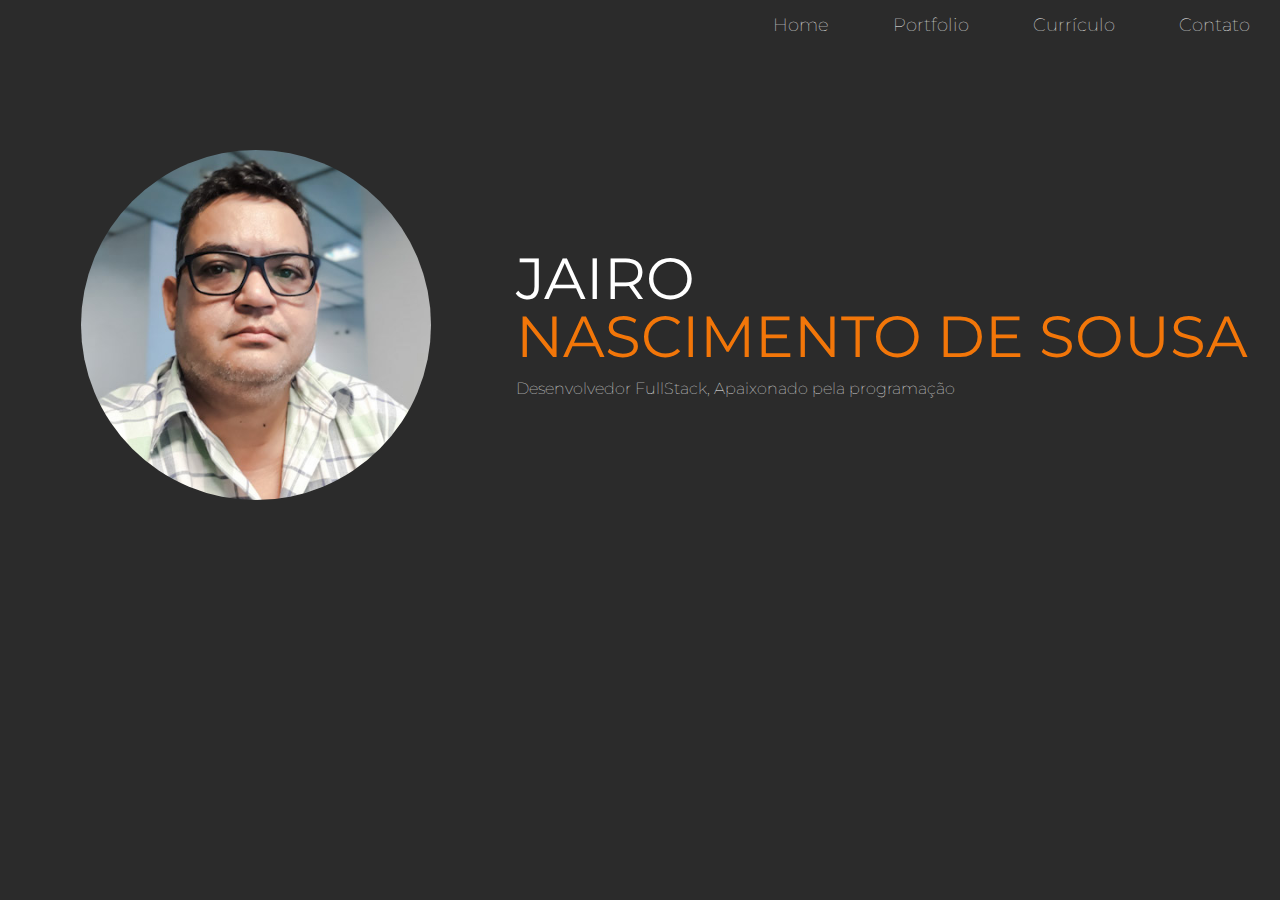
<file: index.html>
<!DOCTYPE html>

<html>

<head>
	<title>Jairo Nascimento - Portfolio Online</title>

	<meta charset="utf-8">
	<link rel="stylesheet" href="css/styles.css">
	<link rel="stylesheet" href="css/styles-resp.css">
	<link href="https://fonts.googleapis.com/css?family=PT+Sans&display=swap" rel="stylesheet">

</head>


<body>

	<div class="navigation">
		<ul>
			<li><a href="index.html">Home</a></li>
			<li><a href="portifolio.html">Portfolio</a></li>
			<li><a href="curriculo.html">Currículo</a></li>
			<li><a href="contato.html">Contato</a></li>
			<li class="threeline-icon">&#9776;</li>
		</ul>
	</div>

	<div class="capa">
		<div class="profile-pic">
			<img src="img/Jairo_4x4.jpg" alt="Foto de Jairo Nascimento">
		</div>

		<div class="profile-title">
			<h1>Jairo <span>Nascimento de Sousa</span></h1>
			<h2>Desenvolvedor FullStack, Apaixonado pela programação</h2>
		</div>
	</div>

</body>

</html>
</file>
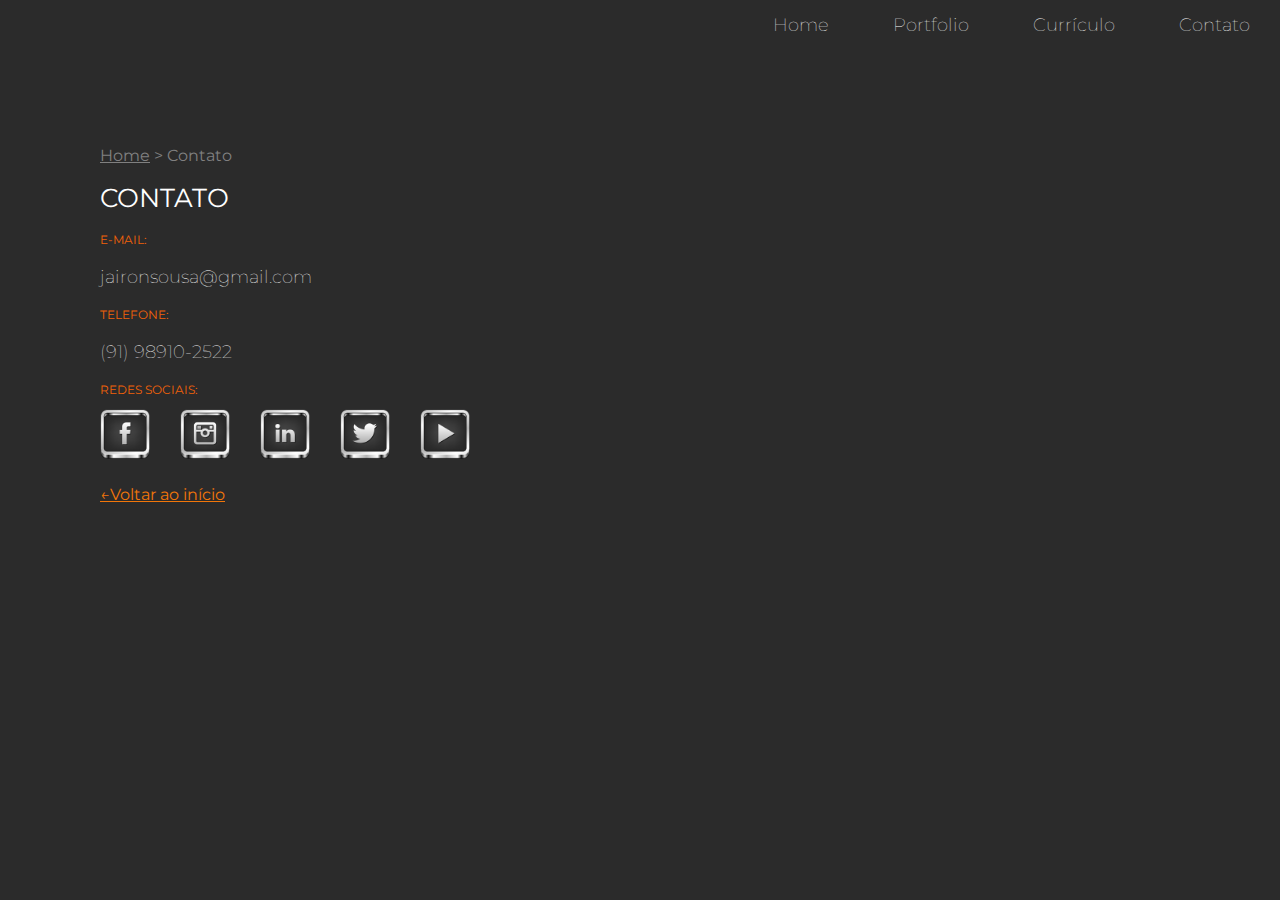
<file: contato.html>
<!DOCTYPE html>

<html>

<head>
	<title>Contato - Jairo Nascimento</title>

	<meta charset="utf-8">
	<link rel="stylesheet" href="css/styles.css">

</head>


<body>

	<div class="navigation">
		<ul>
			<li><a href="index.html">Home</a></li>
			<li><a href="portifolio.html">Portfolio</a></li>
			<li><a href="curriculo.html">Currículo</a></li>
			<li><a href="contato.html">Contato</a></li>
			<li class="threeline-icon">&#9776;</li>
		</ul>
	</div>

	<div class="main">


		<ul class="caminho">
			<li><a href="index.html">Home</a></li>
			<li>></li>
			<li>Contato</li>
		</ul>

		<h1>Contato</h1>


		<h3>E-mail:</h3>
		<p>jaironsousa@gmail.com</p>

		<h3>Telefone:</h3>
		<p>(91) 98910-2522</p>

		<h3>Redes Sociais:</h3>
		<a href="https://www.facebook.com/jaironsousa" target="_blank"><img class="social-img" src="icons/facebook.png" alt="link para facebook"></a>
		<a href="https://www.instagram.com/jnsousa/?hl=pt-br" target="_blank"><img class="social-img" src="icons/instagram.png" alt="link para histagram"></a>
		<a href="#" target="_blank"><img class="social-img" src="icons/linkedIn.png" alt="link para linkedIn"></a>
		<a href="#" target="_blank"><img class="social-img" src="icons/twitter.png" alt="link para twitter"></a>
		<a href="#" target="_blank"><img class="social-img" src="icons/youtube.png" alt="link para youtube"></a>

		<br><br><br><br>
		<a class="back-link" href="index.html">&larr;Voltar ao início</a>

	</div>



</body>

</html>
</file>
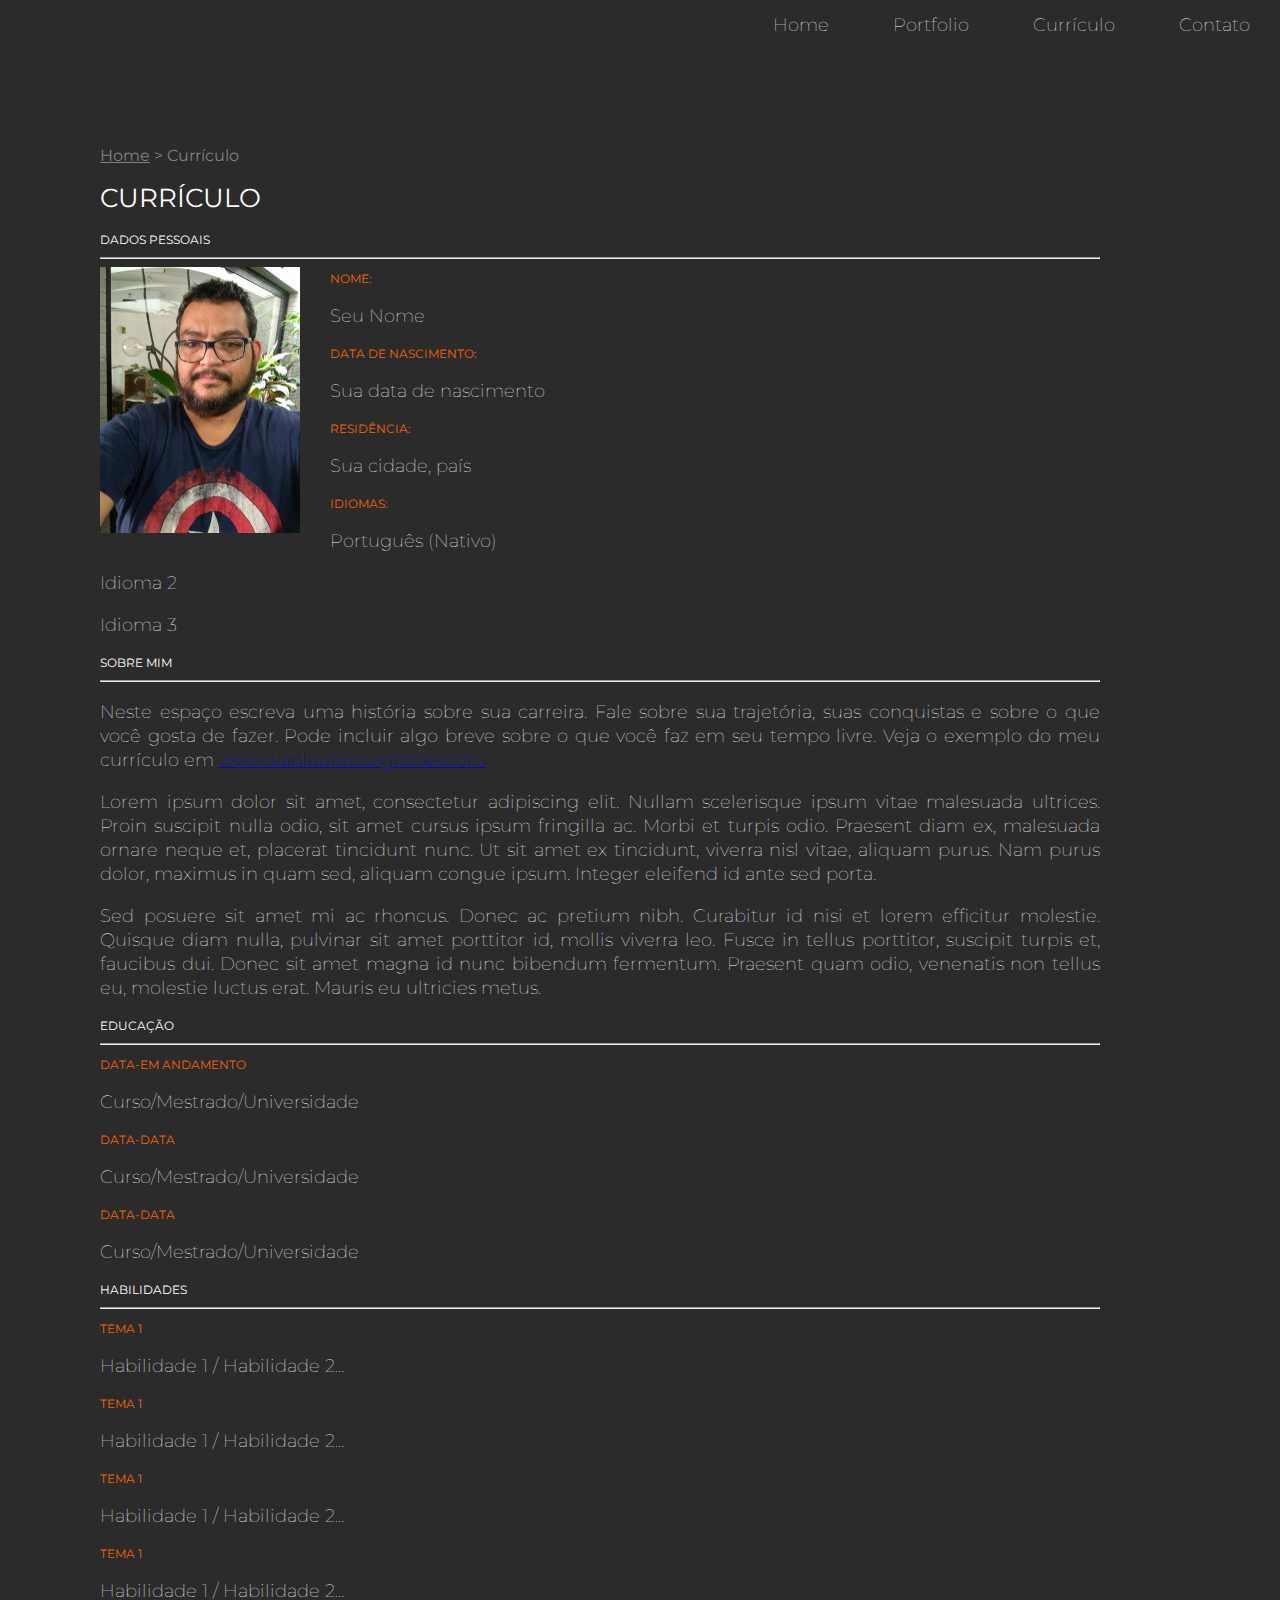
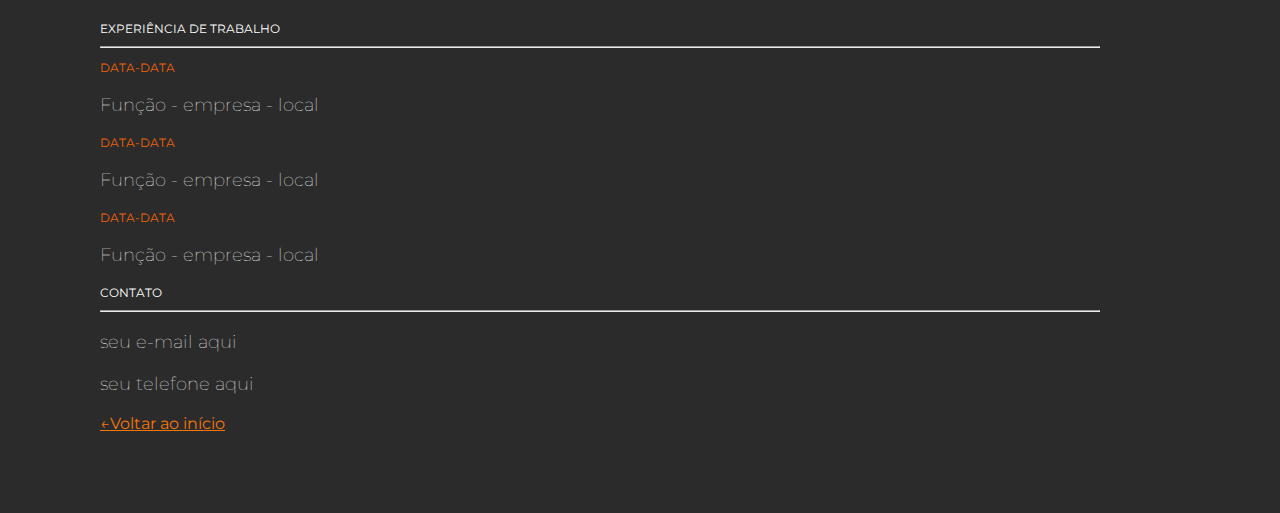
<file: curriculo.html>
<!DOCTYPE html>

<html>

<head>
	<title>Currículo - Seu Nome</title>

	<meta charset="utf-8">
	<link rel="stylesheet" href="css/styles.css">

</head>


<body>
	<div class="navigation">
		<ul>
			<li><a href="index.html">Home</a></li>
			<li><a href="portifolio.html">Portfolio</a></li>
			<li><a href="curriculo.html">Currículo</a></li>
			<li><a href="contato.html">Contato</a></li>
			<li class="threeline-icon">&#9776;</li>
		</ul>
	</div>

	<div class="main">


		<ul class="caminho">
			<li><a href="index.html">Home</a></li>
			<li>></li>
			<li>Currículo</li>
		</ul>

		<h1>Currículo</h1>


		<h2>Dados Pessoais</h2>
		<hr>

		<img class="cv-pic" src="img/jairo400x533.jpg" alt="Foto de Jairo Nascimento">
		
		<h3>Nome:</h3>

		<p>Seu Nome</p>

		<h3>Data de Nascimento:</h3>

		<p>Sua data de nascimento</p>

		<h3>Residência:</h3>

		<p>Sua cidade, país</p>

		<h3>Idiomas:</h3>

		<p>Português (Nativo)</p>
		<p>Idioma 2</p>
		<p>Idioma 3</p>


		<h2>Sobre Mim</h2>
		<hr>
		<p>Neste espaço escreva uma história sobre sua carreira. Fale sobre sua trajetória, suas conquistas e sobre o
			que você gosta de fazer. Pode incluir algo breve sobre o que você faz em seu tempo livre. Veja o exemplo do
			meu currículo em <a href="http://www.ivanlourencogomes.com" target="_blank">www.ivanlourencogomes.com</a>
		</p>

		<p>Lorem ipsum dolor sit amet, consectetur adipiscing elit. Nullam scelerisque ipsum vitae malesuada ultrices.
			Proin suscipit nulla odio, sit amet cursus ipsum fringilla ac. Morbi et turpis odio. Praesent diam ex,
			malesuada ornare neque et, placerat tincidunt nunc. Ut sit amet ex tincidunt, viverra nisl vitae, aliquam
			purus. Nam purus dolor, maximus in quam sed, aliquam congue ipsum. Integer eleifend id ante sed porta.</p>

		<p>Sed posuere sit amet mi ac rhoncus. Donec ac pretium nibh. Curabitur id nisi et lorem efficitur molestie.
			Quisque diam nulla, pulvinar sit amet porttitor id, mollis viverra leo. Fusce in tellus porttitor, suscipit
			turpis et, faucibus dui. Donec sit amet magna id nunc bibendum fermentum. Praesent quam odio, venenatis non
			tellus eu, molestie luctus erat. Mauris eu ultricies metus.</p>


		<h2>Educação</h2>
		<hr>
		<h3>data-Em andamento</h3>
		
		<p>Curso/Mestrado/Universidade</p>

		<h3>data-data</h3>

		<p>Curso/Mestrado/Universidade</p>

		<h3>data-data</h3>

		<p>Curso/Mestrado/Universidade</p>


		<h2>Habilidades</h2>
		<hr>
		<h3>Tema 1</h3>

		<p>Habilidade 1 / Habilidade 2...</p>

		<h3>Tema 1</h3>

		<p>Habilidade 1 / Habilidade 2...</p>

		<h3>Tema 1</h3>

		<p>Habilidade 1 / Habilidade 2...</p>

		<h3>Tema 1</h3>

		<p>Habilidade 1 / Habilidade 2...</p>


		<h2>Experiência de Trabalho</h2>
		<hr>
		<h3>data-data</h3>

		<p>Função - empresa - local</p>

		<h3>data-data</h3>

		<p>Função - empresa - local</p>

		<h3>data-data</h3>

		<p>Função - empresa - local</p>




		<h2>Contato</h2>
		<hr>
		<p>seu e-mail aqui</p>
		<p>seu telefone aqui</p>


		<a class="back-link" href="index.html">&larr;Voltar ao início</a>



	</div>



</body>

</html>
</file>
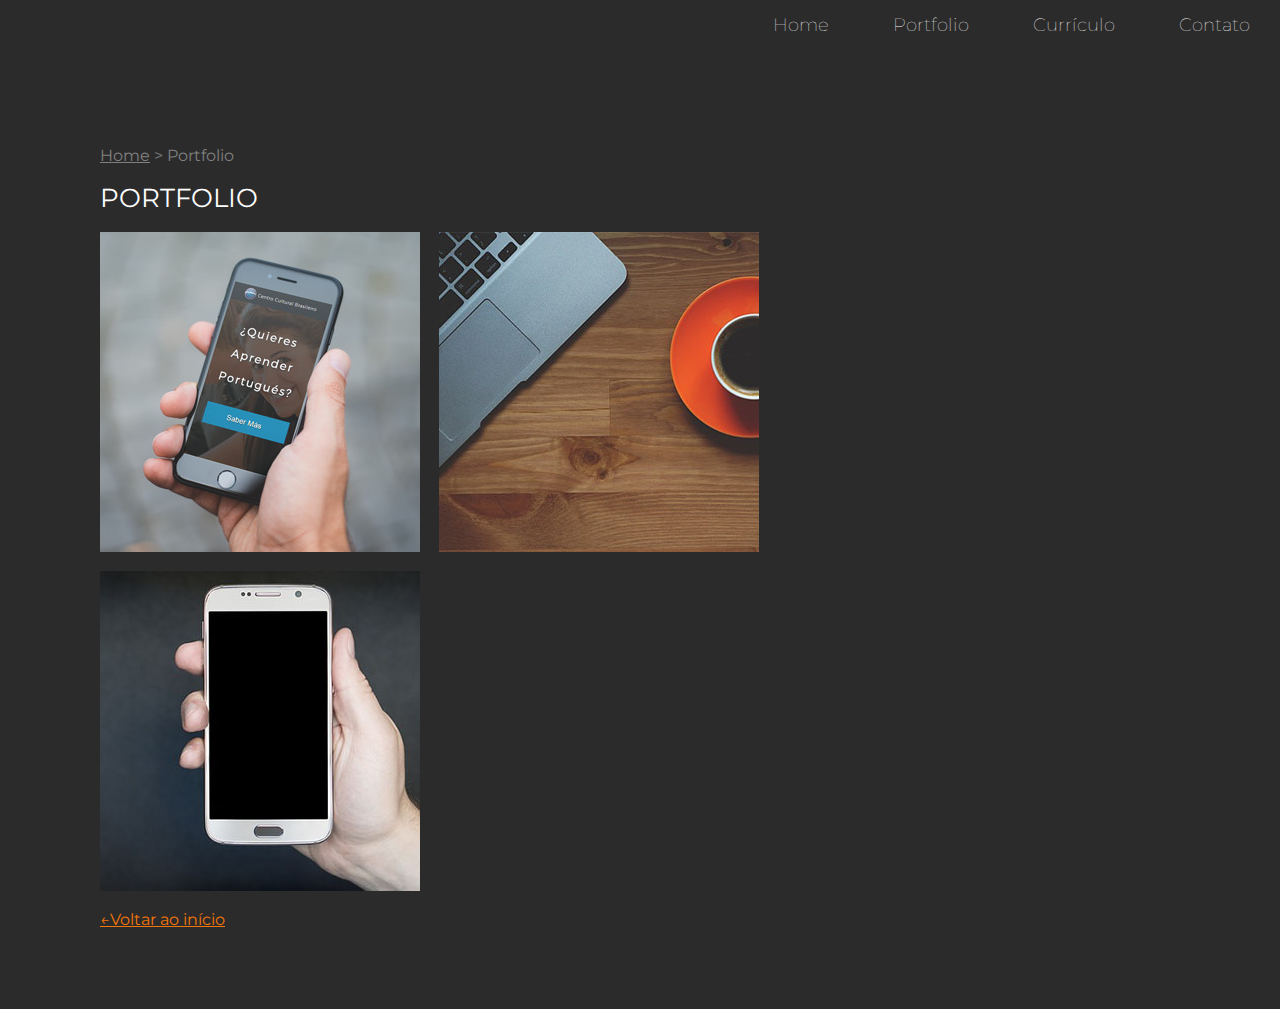
<file: portifolio.html>
<!DOCTYPE html>

<html>

<head>
	<title>Portfolio - Seu Nome</title>

	<meta charset="utf-8">
	<link rel="stylesheet" href="css/styles.css">


</head>


<body>

	<div class="navigation">
		<ul>
			<li><a href="index.html">Home</a></li>
			<li><a href="portifolio.html">Portfolio</a></li>
			<li><a href="curriculo.html">Currículo</a></li>
			<li><a href="contato.html">Contato</a></li>
			<li class="threeline-icon">&#9776;</li>
		</ul>
	</div>


	<div class="main">


		<ul class="caminho">
			<li><a href="index.html">Home</a></li>
			<li>></li>
			<li>Portfolio</li>
		</ul>

		<h1>Portfolio</h1>
		<div style="background-image: url('img/ccb.jpg')" class="miniatura">
			<a href="webdesing-ccb.html">
				<div class="blackbox">
					<div class="blackbox-text">
						<h1>Centro cultural Brasileiro</h1>
						<h2>Web Desing</h2>
					</div>
				</div>
			</a>
		</div>

		<div style="background-image: url('img/tech-1.jpg')" class="miniatura">
			<a href="webdesing-tech-1.html">
				<div class="blackbox">
					<div class="blackbox-text">
						<h1>Centro cultural Brasileiro</h1>
						<h2>Web Desing</h2>
					</div>
				</div>
			</a>
		</div>

		<div style="background-image: url('img/tech-2.jpg')" class="miniatura">
			<a href="webdesing-tech-2.html">
				<div class="blackbox">
					<div class="blackbox-text">
						<h1>Centro cultural Brasileiro</h1>
						<h2>Web Desing</h2>
					</div>
				</div>
			</a>
		</div>


		<br>
		<a class="back-link" href="index.html">&larr;Voltar ao início</a>


	</div>



</body>

</html>
</file>
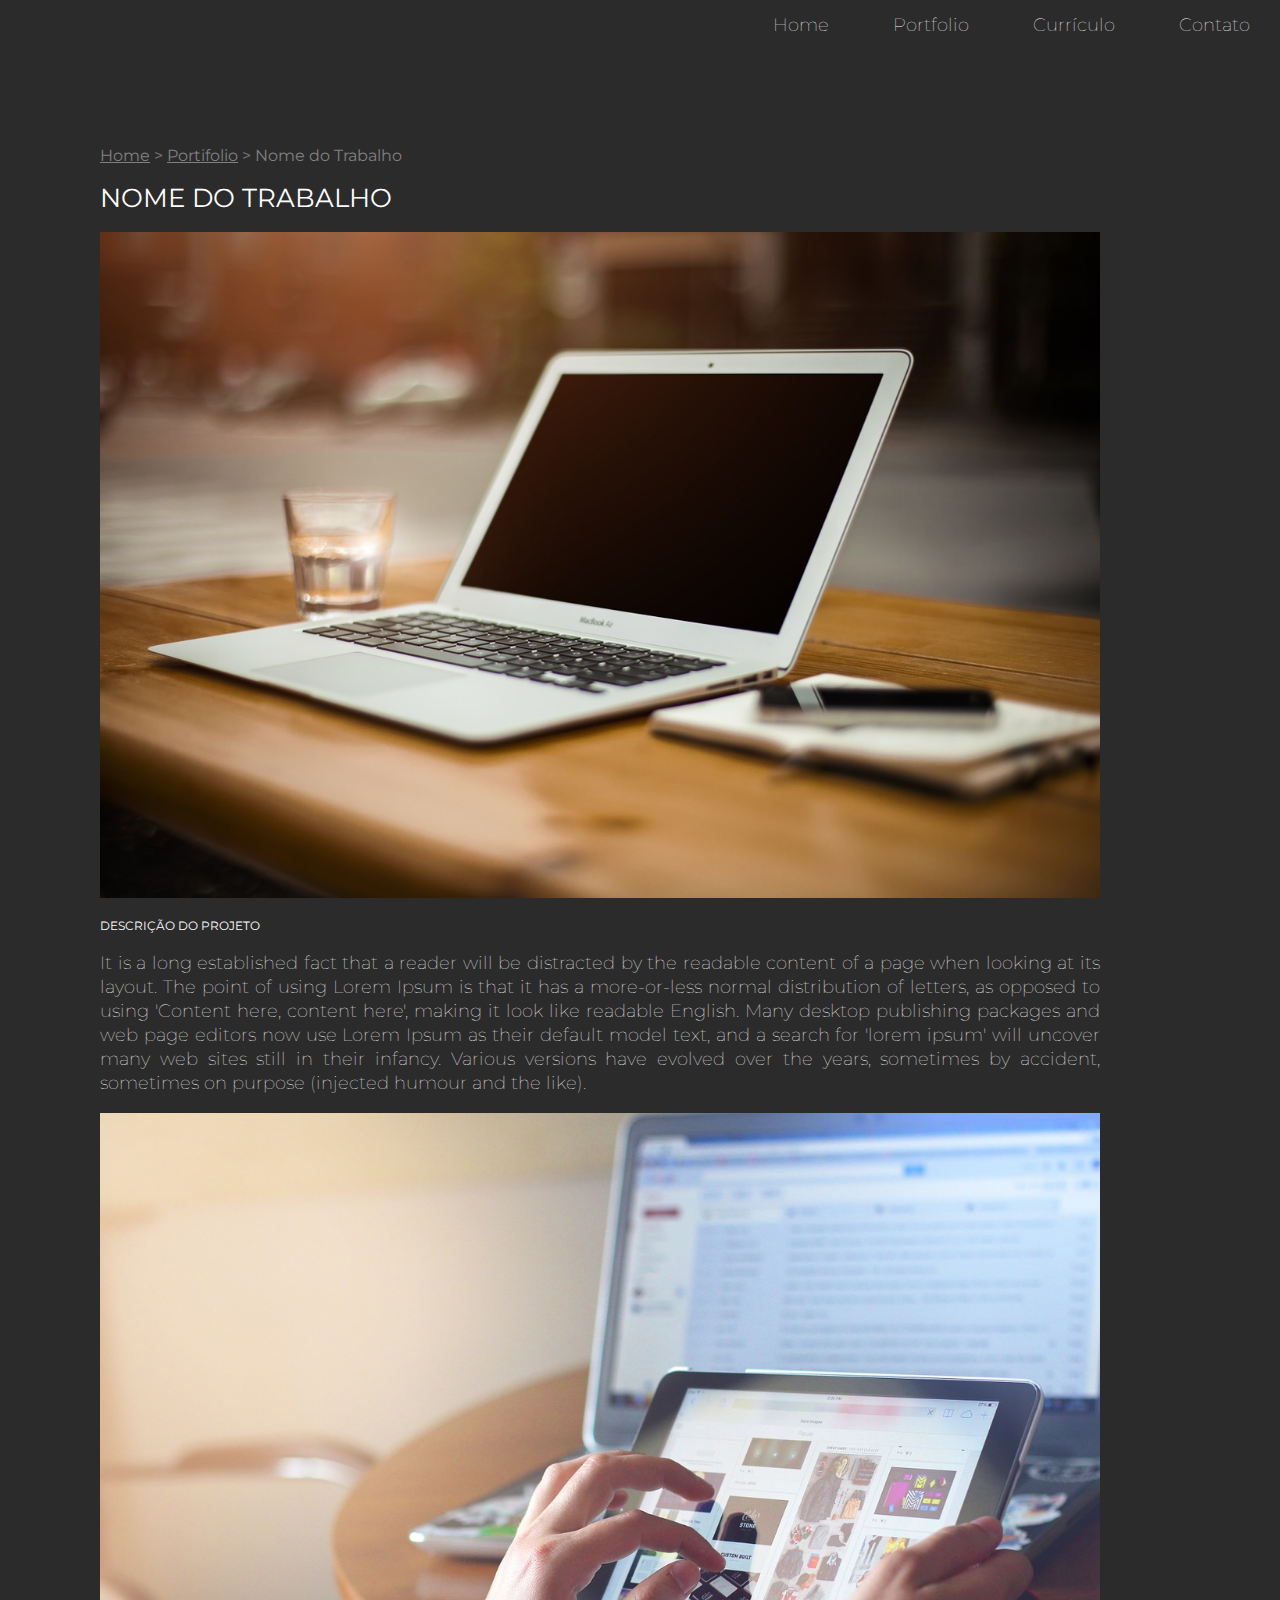
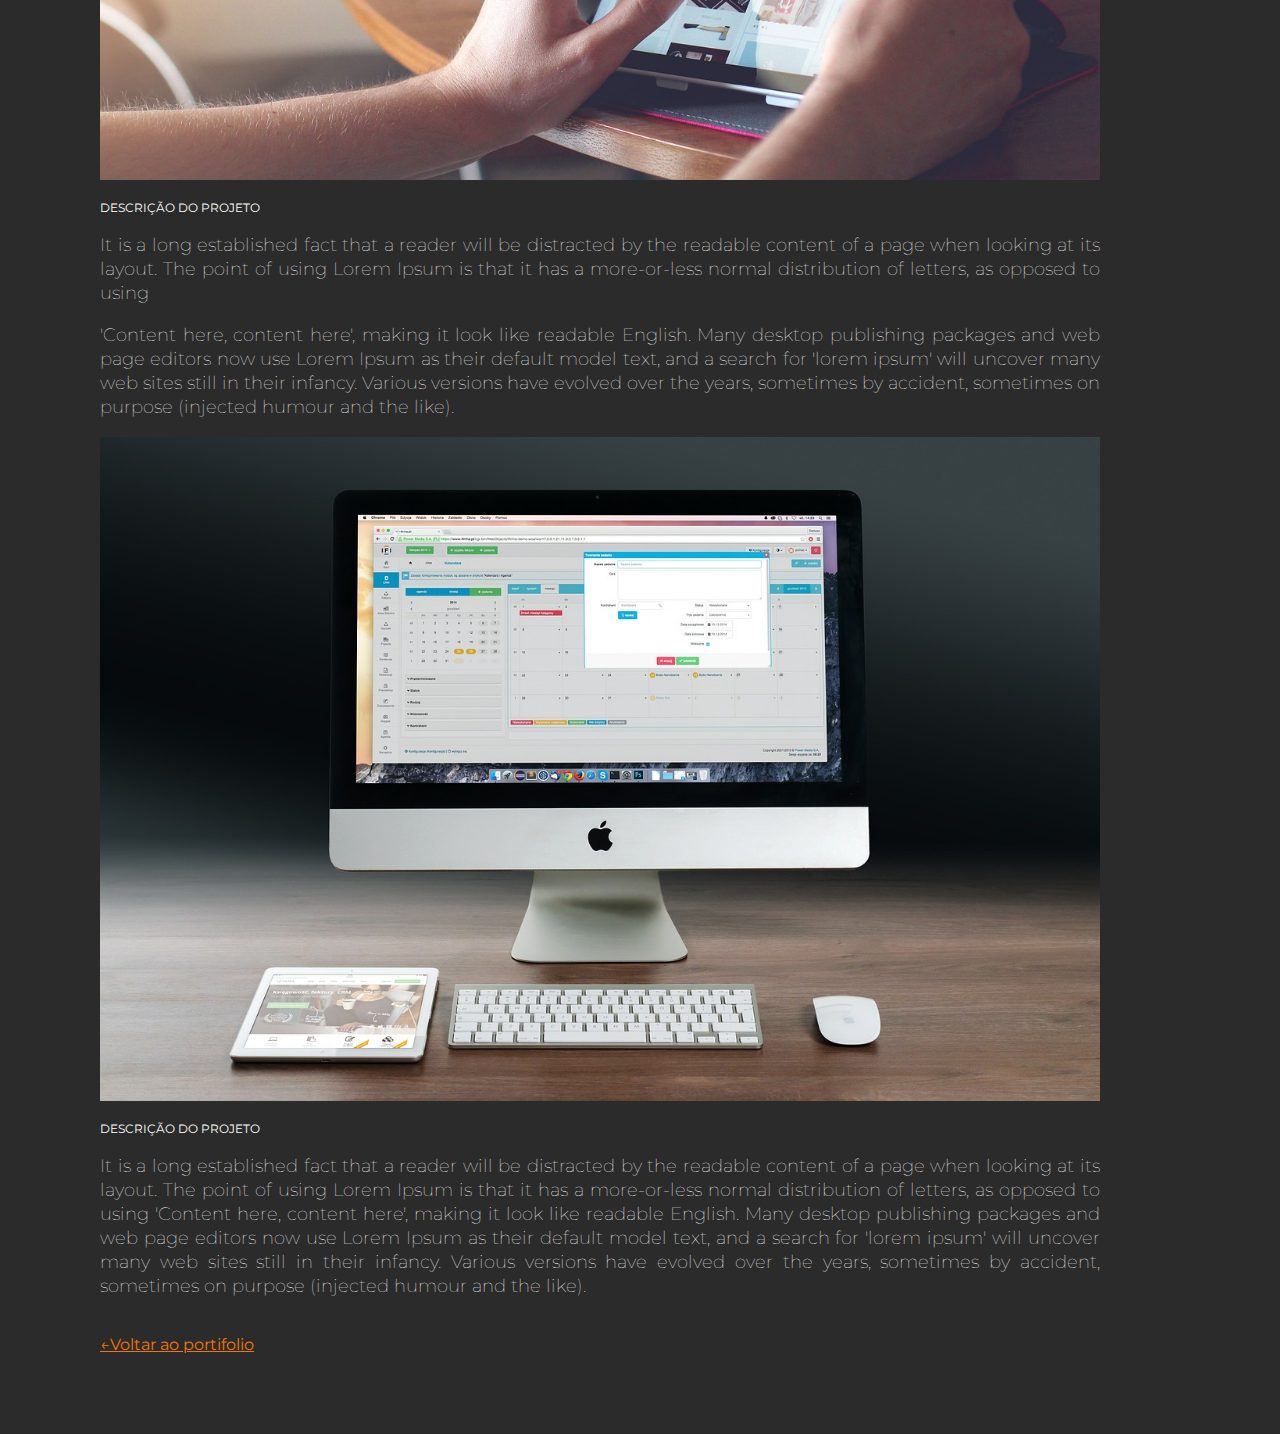
<file: webdesing-ccb.html>
<!DOCTYPE html>

<html>

<head>
	<title>Trabalho Web Desing - Nome Trabalho </title>

	<meta charset="utf-8">
	<link rel="stylesheet" href="css/styles.css">


</head>


<body>

	<div class="navigation">
		<ul>
			<li><a href="index.html">Home</a></li>
			<li><a href="portifolio.html">Portfolio</a></li>
			<li><a href="curriculo.html">Currículo</a></li>
			<li><a href="contato.html">Contato</a></li>
			<li class="threeline-icon">&#9776;</li>
		</ul>
	</div>


	<div class="main">


		<ul class="caminho">
			<li><a href="index.html">Home</a></li>
			<li>></li>
			<li><a href="portifolio.html">Portifolio</a></li>
			<li>></li>
			<li>Nome do Trabalho</li>
		</ul>

		<h1>Nome do Trabalho</h1>
		<img class="foto-trabalhos" src="img/trabalhos/1.jpg" alt="ccd">
		<h2>Descrição do Projeto</h2>
		<p>It is a long established fact that a reader will be distracted by the readable content of a page when looking
			at its
			layout. The point of using Lorem Ipsum is that it has a more-or-less normal distribution of letters, as
			opposed to using
			'Content here, content here', making it look like readable English. Many desktop publishing packages and web
			page
			editors now use Lorem Ipsum as their default model text, and a search for 'lorem ipsum' will uncover many
			web sites
			still in their infancy. Various versions have evolved over the years, sometimes by accident, sometimes on
			purpose
			(injected humour and the like).</p>
		<img class="foto-trabalhos" src="img/trabalhos/2.jpg" alt="ccd">

		<h2>Descrição do Projeto</h2>
		<p>It is a long established fact that a reader will be distracted by the readable content of a page when looking
			at its
			layout. The point of using Lorem Ipsum is that it has a more-or-less normal distribution of letters, as
			opposed to
			using
		</p>

		<p>'Content here, content here', making it look like readable English. Many desktop publishing packages and web
			page
			editors now use Lorem Ipsum as their default model text, and a search for 'lorem ipsum' will uncover many
			web sites
			still in their infancy. Various versions have evolved over the years, sometimes by accident, sometimes on
			purpose
			(injected humour and the like).</p>

		<img class="foto-trabalhos" src="img/trabalhos/3.jpg" alt="ccd">
		<h2>Descrição do Projeto</h2>
		<p>It is a long established fact that a reader will be distracted by the readable content of a page when looking
			at its
			layout. The point of using Lorem Ipsum is that it has a more-or-less normal distribution of letters, as
			opposed to
			using
			'Content here, content here', making it look like readable English. Many desktop publishing packages and web
			page
			editors now use Lorem Ipsum as their default model text, and a search for 'lorem ipsum' will uncover many
			web sites
			still in their infancy. Various versions have evolved over the years, sometimes by accident, sometimes on
			purpose
			(injected humour and the like).</p>

		<br>
		<a class="back-link" href="portifolio.html">&larr;Voltar ao portifolio</a>


	</div>



</body>

</html>
</file>
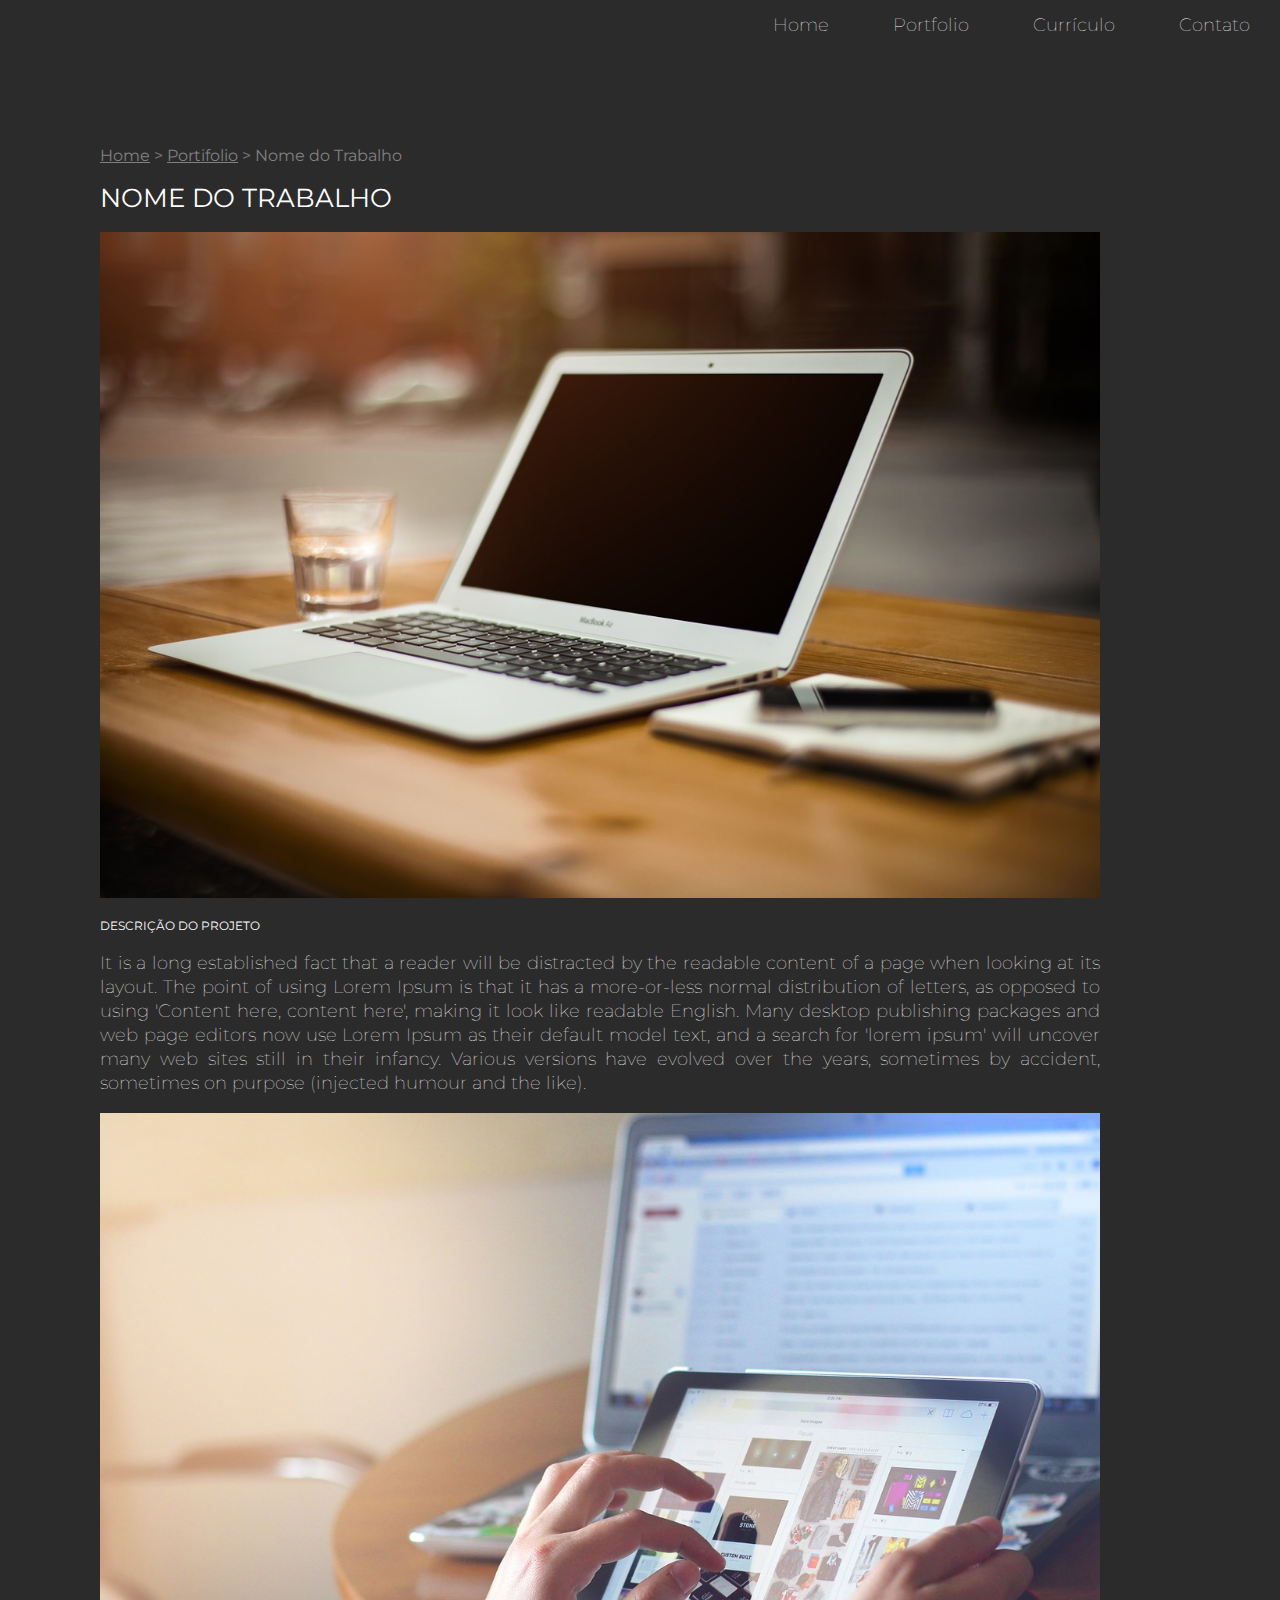
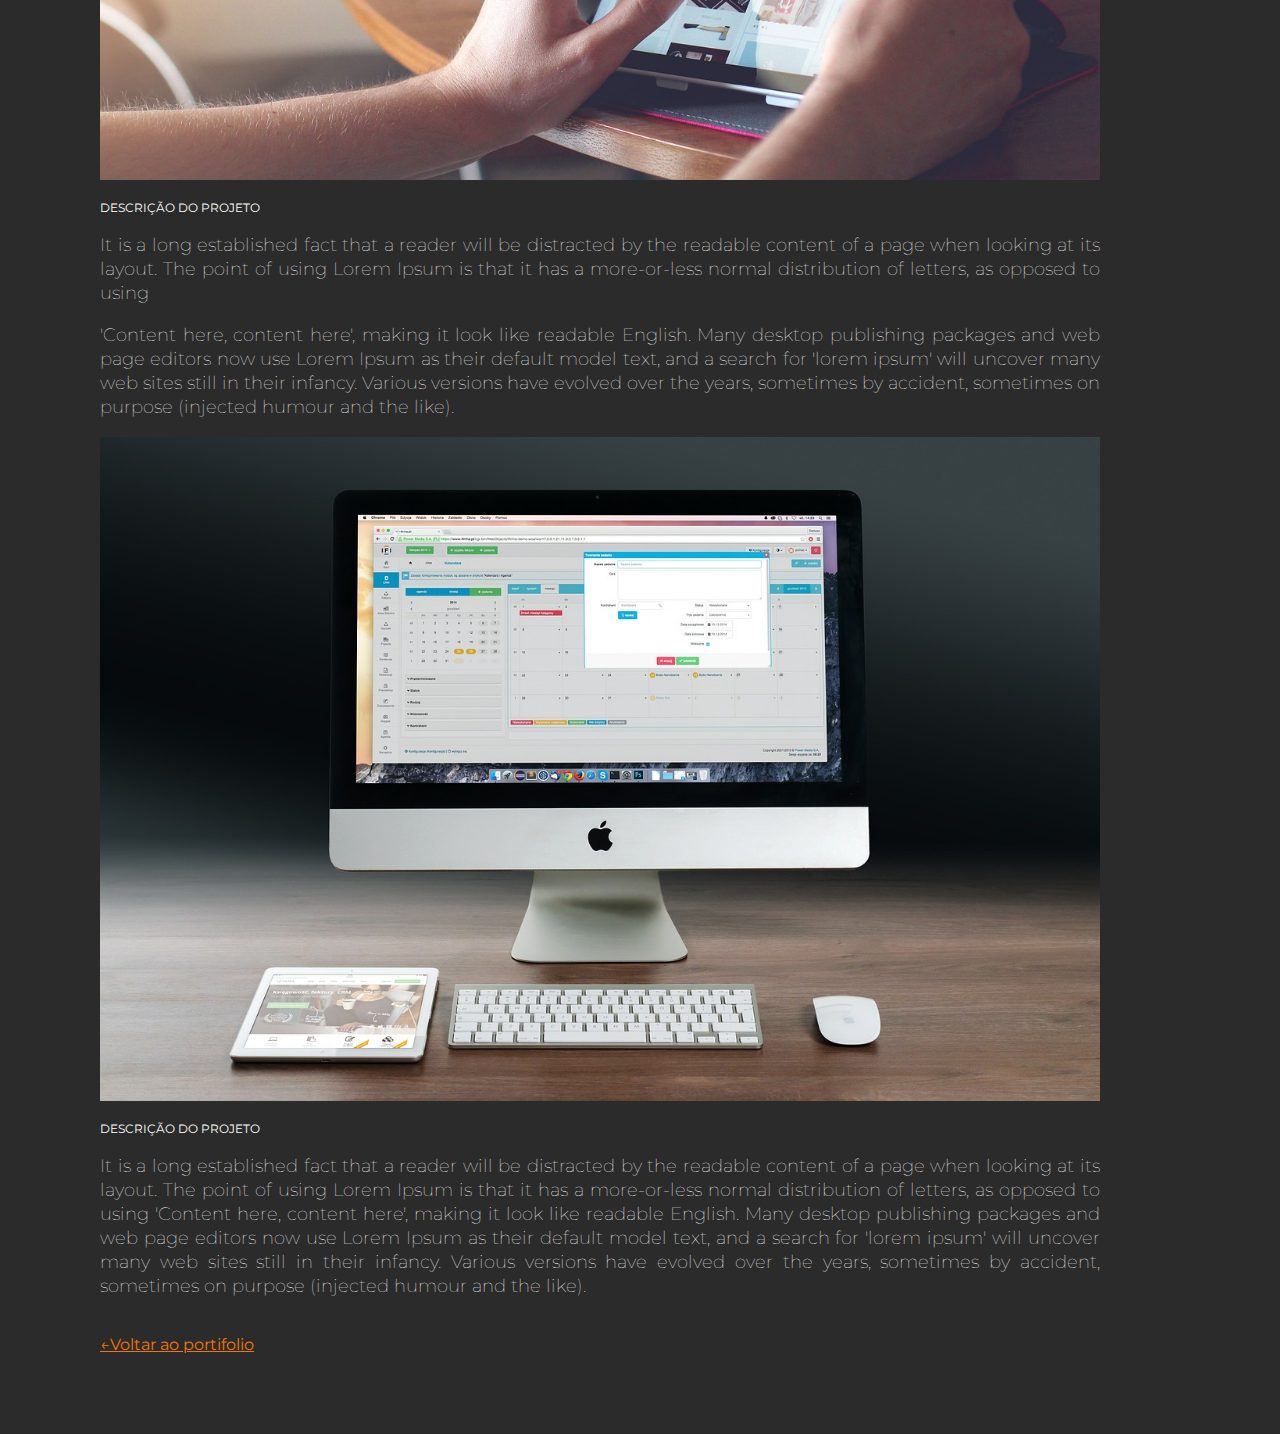
<file: webdesing-tech-1.html>
<!DOCTYPE html>

<html>

<head>
	<title>Trabalho Web Desing - Nome Trabalho </title>

	<meta charset="utf-8">
	<link rel="stylesheet" href="css/styles.css">


</head>


<body>

	<div class="navigation">
		<ul>
			<li><a href="index.html">Home</a></li>
			<li><a href="portifolio.html">Portfolio</a></li>
			<li><a href="curriculo.html">Currículo</a></li>
			<li><a href="contato.html">Contato</a></li>
			<li class="threeline-icon">&#9776;</li>
		</ul>
	</div>


	<div class="main">


		<ul class="caminho">
			<li><a href="index.html">Home</a></li>
			<li>></li>
			<li><a href="portifolio.html">Portifolio</a></li>
			<li>></li>
			<li>Nome do Trabalho</li>
		</ul>

		<h1>Nome do Trabalho</h1>
		<img class="foto-trabalhos" src="img/trabalhos/1.jpg" alt="ccd">
		<h2>Descrição do Projeto</h2>
		<p>It is a long established fact that a reader will be distracted by the readable content of a page when looking
			at its
			layout. The point of using Lorem Ipsum is that it has a more-or-less normal distribution of letters, as
			opposed to using
			'Content here, content here', making it look like readable English. Many desktop publishing packages and web
			page
			editors now use Lorem Ipsum as their default model text, and a search for 'lorem ipsum' will uncover many
			web sites
			still in their infancy. Various versions have evolved over the years, sometimes by accident, sometimes on
			purpose
			(injected humour and the like).</p>
		<img class="foto-trabalhos" src="img/trabalhos/2.jpg" alt="ccd">

		<h2>Descrição do Projeto</h2>
		<p>It is a long established fact that a reader will be distracted by the readable content of a page when looking
			at its
			layout. The point of using Lorem Ipsum is that it has a more-or-less normal distribution of letters, as
			opposed to
			using
		</p>

		<p>'Content here, content here', making it look like readable English. Many desktop publishing packages and web
			page
			editors now use Lorem Ipsum as their default model text, and a search for 'lorem ipsum' will uncover many
			web sites
			still in their infancy. Various versions have evolved over the years, sometimes by accident, sometimes on
			purpose
			(injected humour and the like).</p>

		<img class="foto-trabalhos" src="img/trabalhos/3.jpg" alt="ccd">
		<h2>Descrição do Projeto</h2>
		<p>It is a long established fact that a reader will be distracted by the readable content of a page when looking
			at its
			layout. The point of using Lorem Ipsum is that it has a more-or-less normal distribution of letters, as
			opposed to
			using
			'Content here, content here', making it look like readable English. Many desktop publishing packages and web
			page
			editors now use Lorem Ipsum as their default model text, and a search for 'lorem ipsum' will uncover many
			web sites
			still in their infancy. Various versions have evolved over the years, sometimes by accident, sometimes on
			purpose
			(injected humour and the like).</p>

		<br>
		<a class="back-link" href="portifolio.html">&larr;Voltar ao portifolio</a>

	</div>



</body>

</html>
</file>
<file: css/styles.css>
@import url('https://fonts.googleapis.com/css?family=Montserrat:100,400|PT+Sans&display=swap');

html, body {
    margin: 0;
    padding: 0;
    
}

body {
    background-color: #2b2b2b;
    font-family: 'Montserrat', sans-serif;
}

.navigation {
    background-color:#2b2b2b;
    color: white;
    height: 50px;

    animation-name: navegacao;
    animation-duration: 5s;
}

.navigation ul {
    margin-top: 0;
    list-style: none;
    padding-left: 0;
    text-align: right;
    height: 50px;
}

.navigation li {
    display: inline-block;
    padding-left: 30px;
    padding-right: 30px;
    line-height: 50px;
    font-size: 18px;
    font-weight: 100;
}

.navigation li.threeline-icon {
    display: none;
}

.navigation a {
    color: white;
    text-decoration: none;
}

.navigation a:hover {
    color: #f26609;
    text-decoration: none;
}

.capa {
    color: white;
}

.capa span {
    color: #f27609;
    display: block;
}

.capa div {
    display: inline-block;
    height: 650px;
}

.profile-pic {
    width: 40%;
    text-align: center;

    animation-name: profile-capa;
    animation-duration: 5s;
}

.profile-pic img {
    width: 350px;
    border-radius: 50%;
    margin-top: 100px;
}

.profile-title {
    vertical-align: top;
    width: 59%;

    animation-name: titulo-capa;
    animation-duration: 5s;
}

.profile-title h1 {
    margin-top: 200px;
    font-size: 58px;
    text-transform: uppercase;
    font-weight: 400;
    line-height: 58px;
}

.profile-title h2 {
    font-size: 16px;
    font-weight: 100;
    margin-top: -26px;

}   
    /* CURRÍCULO */
 .main {
     padding: 80px 180px 80px 100px;
    /* padding-top: 80px;
    padding-right: 180px;
    padding-bottom: 80px;
    padding-left: 100px; */

    animation-name: conteudo;
    animation-duration: 2s;
 }

 .main img {
     float: left;
     width: 200px;
     margin-right: 30px;
 }

.main .cv-pic {
    color: white;
    font-weight: normal;
}

.main h1 {
    color: white;
    font-size: 26px;
    text-transform: uppercase;
    font-weight: 400;
}

.main h2 {
    color: white;
    font-size: 12px;
    text-transform: uppercase;
    font-weight: normal;
}

.main h3 {
    color: #f26209;
    font-size: 12px;
    text-transform: uppercase;
    font-weight: normal;
}

.main p {
    font-size: 18px;
    font-weight: 100;
    color: white;
    line-height: 24px;
    text-align: justify;
}

.caminho {
    list-style: none;
    padding-left: 0;
    color: gray;
}

.caminho li {
    display: inline-block;
}

.caminho a {
    color: grey;
}

/* CONTATO */
.main .social-img {
    width: 50px;
    
}

/* PORTIFOLIO */
.miniatura {
    width: 320px;
    height: 320px;
    display: inline-block;
    margin-right: 15px;
    margin-bottom: 15px;
    background-repeat: no-repeat;
    overflow: hidden;
}

.miniatura a {
    text-decoration: none;
}

.blackbox {
    width: 100%;
    height: 100%;
    background-color: black;
    opacity: 0;
    padding-top: 120px;
    transition: 1.5s;
}

.blackbox:hover {
     opacity: 0.8;
     transition: 1.5s;
}

.blackbox-text {
    text-align: center;
}

.blackbox-text h1 {
    font-size: 18px;
    color: #f26609;
    text-transform: uppercase;
    margin-top: 0;
    font-weight: 400;
}
.blackbox-text h2 {
    font-size: 14px;
    text-transform: none;
    font-weight: 100;
    margin-top: 0;
}

.main .foto-trabalhos {
    width: 100%;
    margin-bottom: 20px;
}

.back-link {
    color: #f27609;
}

/* ANIMAÇÕES */
@keyframes profile-capa {
    0% {opacity: 0;transform: translate(0,20px)}
    100% {opacity: 1;transform: translate(0,0)}
}

@keyframes titulo-capa {
    0% {opacity: 0;transform: translate(0,-20px)}
    100% {opacity: 1;transform: translate(0,0)}
}

@keyframes navegacao {
    0% {opacity: 0;}
    50% {opacity: 0;}
    100% {opacity: 1 }
}

@keyframes conteudo {
    0% {opacity: 0;transform: translate(-20px,0)}
    100% {opacity: 1;transform: translate(0,0)}
}
</file>
<file: css/styles-resp.css>
@media (max-width: 1000px) {
    .navigation li {
       display: none;
    }

    .navigation li.threeline-icon {
        display: inline-block;
    }

    .capa div {
        display: block;
        height: auto;
    }
    .profile-pic {
        width: 100%;
    }

    .profile-pic img {
        margin-top: 0;
        max-width: 80%;
    }
    .profile-title {
        text-align: center;
        width: 100%;
    }
    
    .profile-title h1 {
        margin-top: 30px;
        font-size: 36px;
        margin-left: 20px;
        margin-right: 20px;
    }

    .profile-title h2 {
        margin-top: 20px;
        margin-left: 20px;
        margin-right: 20px;
    }


}
</file>
